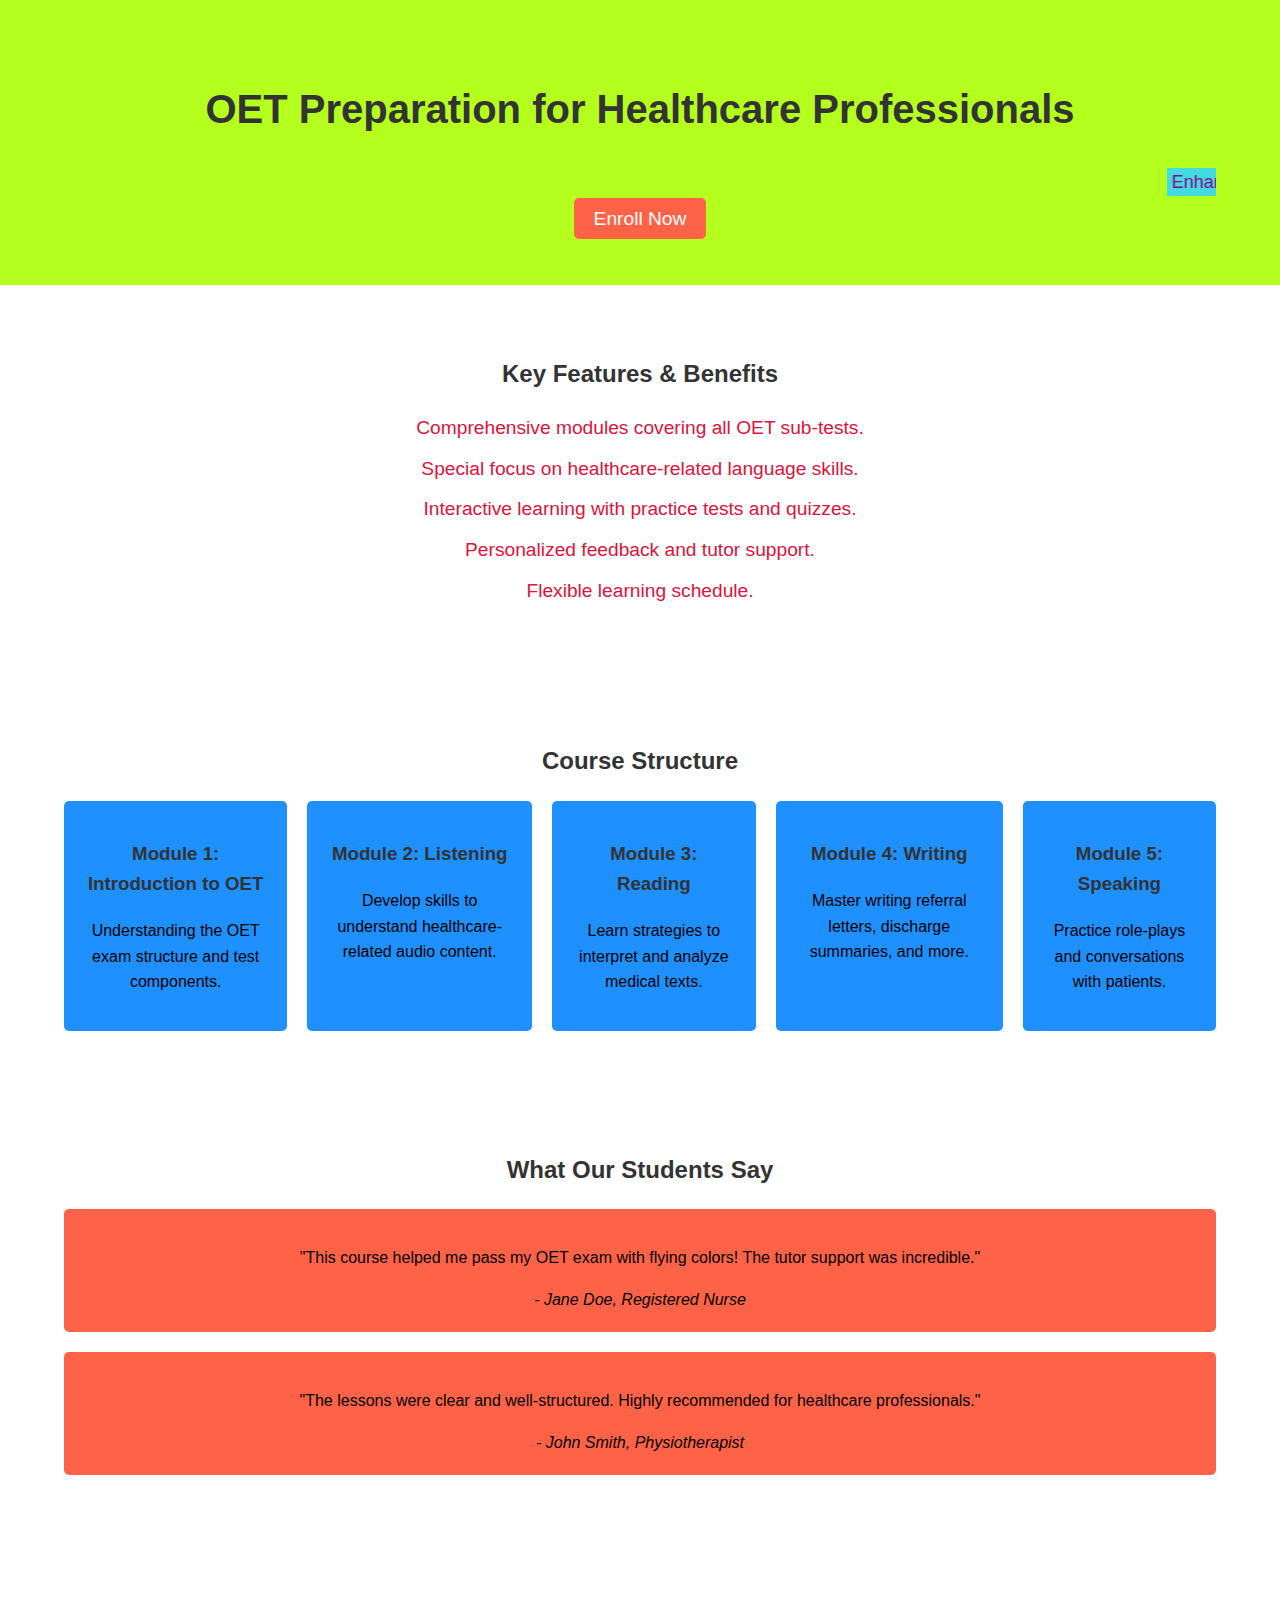
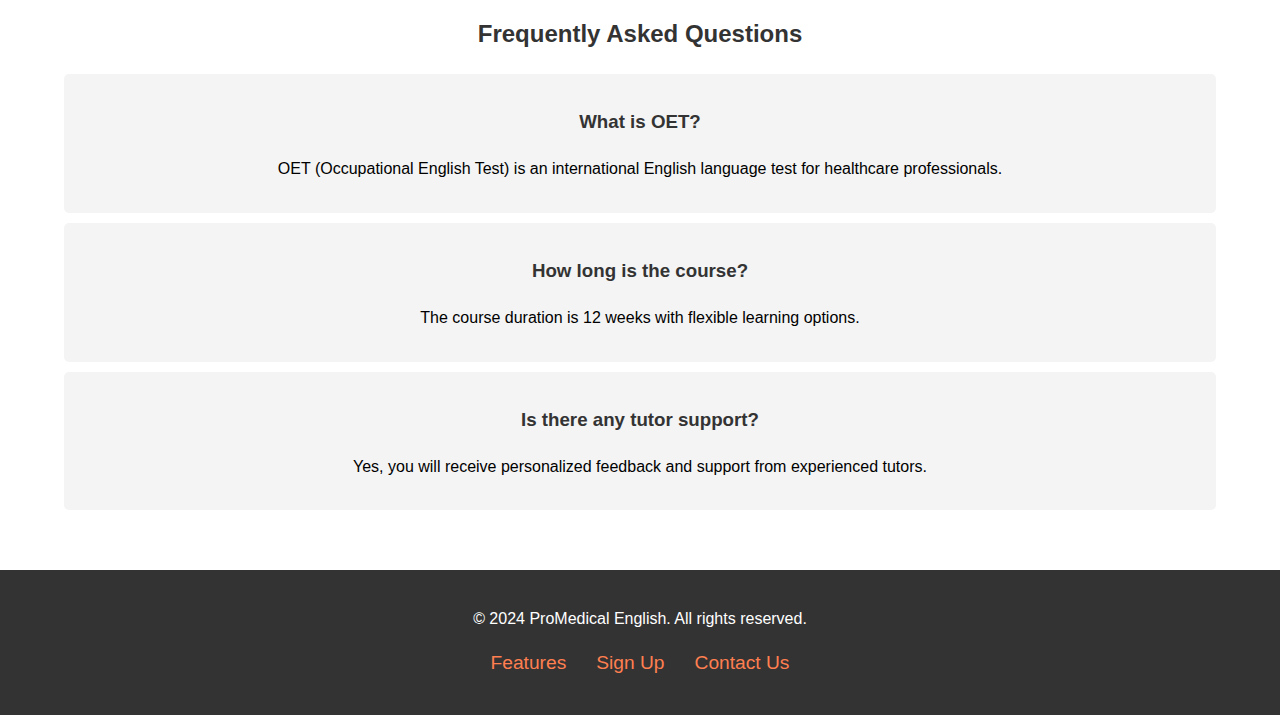
<file: index.html>
<!DOCTYPE html>
<html lang="en">
<head>
    <meta charset="UTF-8">
    <meta name="viewport" content="width=device-width, initial-scale=1.0">
    <meta http-equiv="X-UA-Compatible" content="ie=edge">
    <title>OET Preparation for Healthcare Professionals</title>
    <link rel="stylesheet" href="css/style.css">
</head>
<body>
    <header class="header">
        <div class="container">
            <h1>OET Preparation for Healthcare Professionals</h1>
            <marquee>
                <span class="marquee-text">Enhance your English skills for a success    ful OET exam.</span>
            </marquee>
            <a href="signup.html" class="cta-btn">Enroll Now</a>
        </div>
    </header>

    <section class="features" id="features">
        <div class="container">
            <h2>Key Features & Benefits</h2>
            <ul style="color: crimson;">
                <li>Comprehensive modules covering all OET sub-tests.</li>
                <li>Special focus on healthcare-related language skills.</li>
                <li>Interactive learning with practice tests and quizzes.</li>
                <li>Personalized feedback and tutor support.</li>
                <li>Flexible learning schedule.</li>
            </ul>
        </div>
    </section>

    <section class="course-structure">
        <div class="container">
            <h2>Course Structure</h2>
            <div class="timeline">
                <div class="module">
                    <h3>Module 1: Introduction to OET</h3>
                    <p>Understanding the OET exam structure and test components.</p>
                </div>
                <div class="module">
                    <h3>Module 2: Listening</h3>
                    <p>Develop skills to understand healthcare-related audio content.</p>
                </div>
                <div class="module">
                    <h3>Module 3: Reading</h3>
                    <p>Learn strategies to interpret and analyze medical texts.</p>
                </div>
                <div class="module">
                    <h3>Module 4: Writing</h3>
                    <p>Master writing referral letters, discharge summaries, and more.</p>
                </div>
                <div class="module">
                    <h3>Module 5: Speaking</h3>
                    <p>Practice role-plays and conversations with patients.</p>
                </div>
            </div>
        </div>
    </section>

    <section class="testimonials">
        <div class="container">
            <h2>What Our Students Say</h2>
            <div class="testimonial">
                <p>"This course helped me pass my OET exam with flying colors! The tutor support was incredible."</p>
                <cite>- Jane Doe, Registered Nurse</cite>
            </div>
            <div class="testimonial">
                <p>"The lessons were clear and well-structured. Highly recommended for healthcare professionals."</p>
                <cite>- John Smith, Physiotherapist</cite>
            </div>
        </div>
    </section>

    <section class="faq">
        <div class="container">
            <h2>Frequently Asked Questions</h2>
            <div class="faq-item">
                <h3>What is OET?</h3>
                <p class="answer">OET (Occupational English Test) is an international English language test for healthcare professionals.</p>
            </div>
            <div class="faq-item">
                <h3>How long is the course?</h3>
                <p class="answer">The course duration is 12 weeks with flexible learning options.</p>
            </div>
            <div class="faq-item">
                <h3>Is there any tutor support?</h3>
                <p class="answer">Yes, you will receive personalized feedback and support from experienced tutors.</p>
            </div>
        </div>
    </section>

    <footer class="footer">
        <div class="container">
            <p>© 2024 ProMedical English. All rights reserved.</p>
            <ul>
                <li><a href="#features">Features</a></li>
                <li><a href="signup.html">Sign Up</a></li>
                <li><a href="contact.html">Contact Us</a></li>
            </ul>
        </div>
    </footer>

    
    </html>
</file>
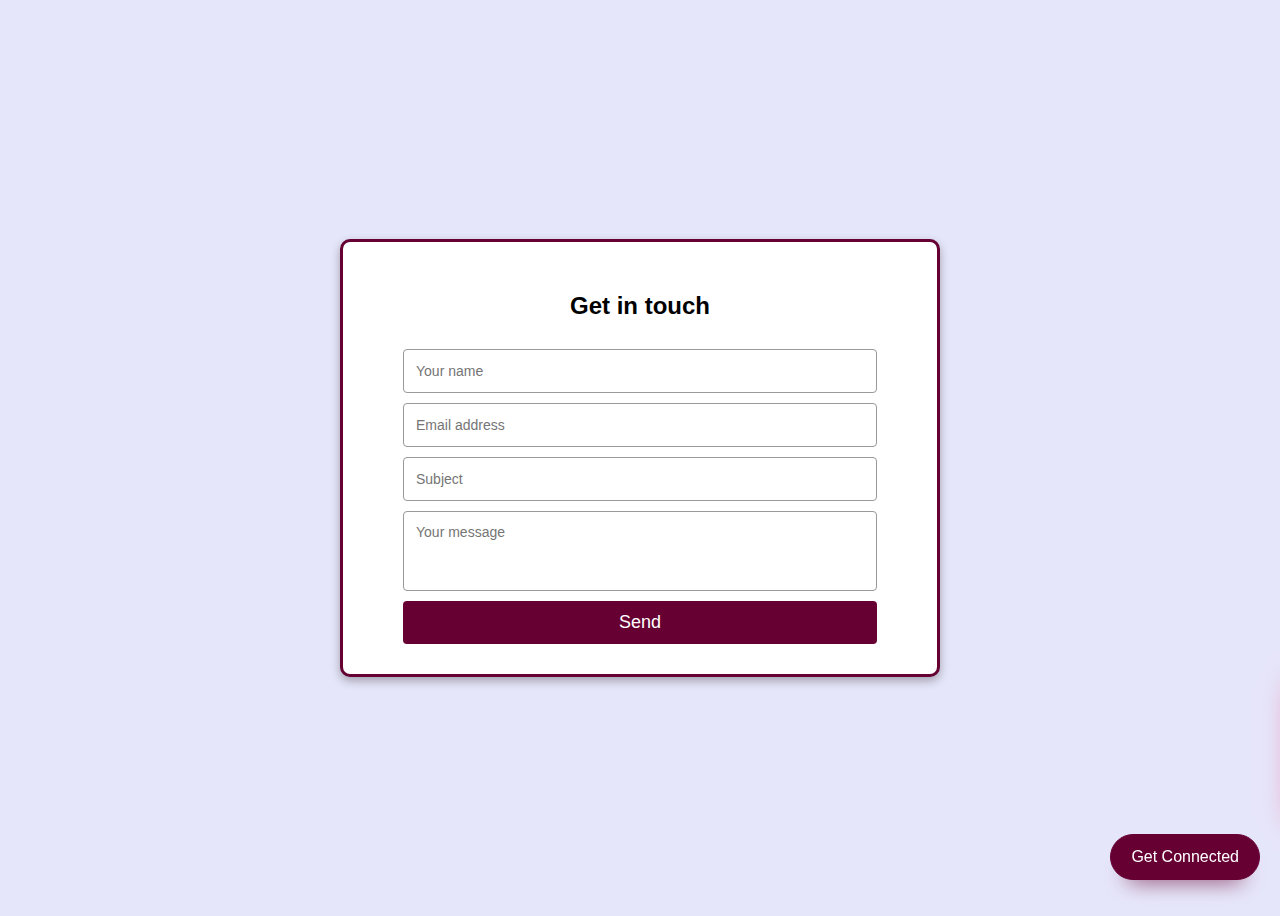
<file: contact.html>
<!DOCTYPE html>
<html lang="en">
  <head>
    <meta charset="UTF-8" />
    <meta http-equiv="X-UA-Compatible" content="IE=edge" />
    <meta name="viewport" content="width=device-width, initial-scale=1.0" />
    <title>Contact Page Design</title>
    
    
  </head>
  <body>
    <div class="container">
      <h2>Get in touch</h2>
     
      <form class="contact-form">
        <div class="input-area">
          <input type="text" placeholder="Your name" />
        </div>
        <div class="input-area">
          <input type="email" placeholder="Email address" />
        </div>
        <div class="input-area">
          <input type="text" placeholder="Subject" />
        </div>
        <div class="input-area h-80">
          <textarea placeholder="Your message"></textarea>
        </div>
        <button class="sendbtn">Send</button>
      </form>
    </div>
    <div class="social-container">
      <div class="custom-social-container">
        <p>Contact me on</p>
        <button class="cross-btn"><i class="fas fa-times"></i></button>
    
      </div>
    </div>
    <button class="connect-btn">Get Connected</button>
    
  </body>
  <style>

  


* {
	box-sizing: border-box;
}

body {
	background: #E6E6FA;
	display: flex;
	justify-content: center;
	align-items: center;
	font-family: "Poppins", sans-serif;
	min-height: 100vh;
}

.container {
	background-color: #fff;
	border: 3px solid #660033;
	border-radius: 10px;
	box-shadow: 0px 4px 10px rgba(0, 0, 0, 0.3);
	display: flex;
	flex-direction: column;
	justify-content: center;
	align-items: center;
	padding: 30px 60px;
	text-align: center;
	width: 600px;
	max-width: 100%;
}

.container p {
	color: rgb(136, 136, 136);
	letter-spacing: 0.4px;
}

.container form {
	width: 100%;
}

.container .input-area {
	position: relative;
	margin: 10px 0;
	height: 44px;
	width: 100%;
}

.container .h-80 {
	height: 80px;
}

.container input, .container textarea {
  position: absolute;
	display: block;
	font-family: "Poppins", sans-serif;
	font-size: 14px;
	padding: 12px;
	height: 100%;
	width: 100%;
  border: 1px solid #999;
  border-radius: 4px;
  outline: none;
  resize: none;
}

.container .sendbtn {
  display: block;
  width: 100%;
	background: #660033;
	color: #fff;
	font-size: 18px;
	padding: 11px;
  border: none;
	border-radius: 4px;
  cursor: pointer;
}

.container .sendbtn:hover {
  background-color: #993366;
}

@media screen and (max-width: 600px) {
	.container {
		padding: 20px 30px;
	}
}

.social-container {
	position: fixed;
	right: 0;
	bottom: 80px;
	transform: translateX(100%);
	transition: transform 0.4s ease-in-out;
  z-index: 10;
}

.social-container.visible {
	transform: translateX(-10px);
}

.custom-social-container {
	background-color: #fff;
	border-radius: 16px;
	box-shadow: 0 16px 31px -17px rgba(248, 4, 77, 0.6);
	border: 5px solid #660033;
	display: flex;
	flex-direction: column;
	justify-content: center;
	align-items: center;
	font-family: "Poppins", sans-serif;
	position: relative;
	height: 169px;
	width: 370px;
	max-width: calc(100% - 10px);
}

.custom-social-container button.cross-btn {
	border: 0;
	color: #660033;
	cursor: pointer;
	font-size: 20px;
	position: absolute;
	top: 5px;
	right: 5px;
}

.custom-social-container p {
	background-color: #660033;
	border-radius: 0 0 10px 10px;
	color: #fff;
	font-size: 14px;
	line-height: 28px;
	padding: 2px 17px 6px;
	position: absolute;
	top: 0;
	left: 50%;
	margin: 0;
	transform: translateX(-50%);
	text-align: center;
	width: 215px;
}

.custom-social-container ul {
	display: flex;
	list-style-type: none;
	padding: 0;
  margin-top: 58px;
}

.custom-social-container ul li {
	margin: 0 10px;
}

.custom-social-container ul li a {
	border: 1px solid #999;
	border-radius: 50%;
	color: #660033;
	font-size: 20px;
	display: flex;
	justify-content: center;
	align-items: center;
	height: 50px;
	width: 50px;
	text-decoration: none;
}

.custom-social-container ul li a:hover {
	border-color: #ffd791;
	box-shadow: 0 9px 12px -9px #ffd791;
}

.connect-btn {
	border-radius: 26.5px;
	background-color: #660033;
	border: 1px solid #660033;
	box-shadow: 0 16px 22px -17px #660033;
	color: #fff;
	cursor: pointer;
	font-size: 16px;
	line-height: 20px;
	padding: 12px 20px;
	position: fixed;
	bottom: 20px;
	right: 20px;
	z-index: 999;
}

.connect-btn:hover {
	background-color: #993366;
}

@media screen and (max-width: 480px) {

	.social-container.visible {
		transform: translateX(0px);
	}

	.connect-btn {
		right: 10px;
	}
}
</style>
</html>
</file>
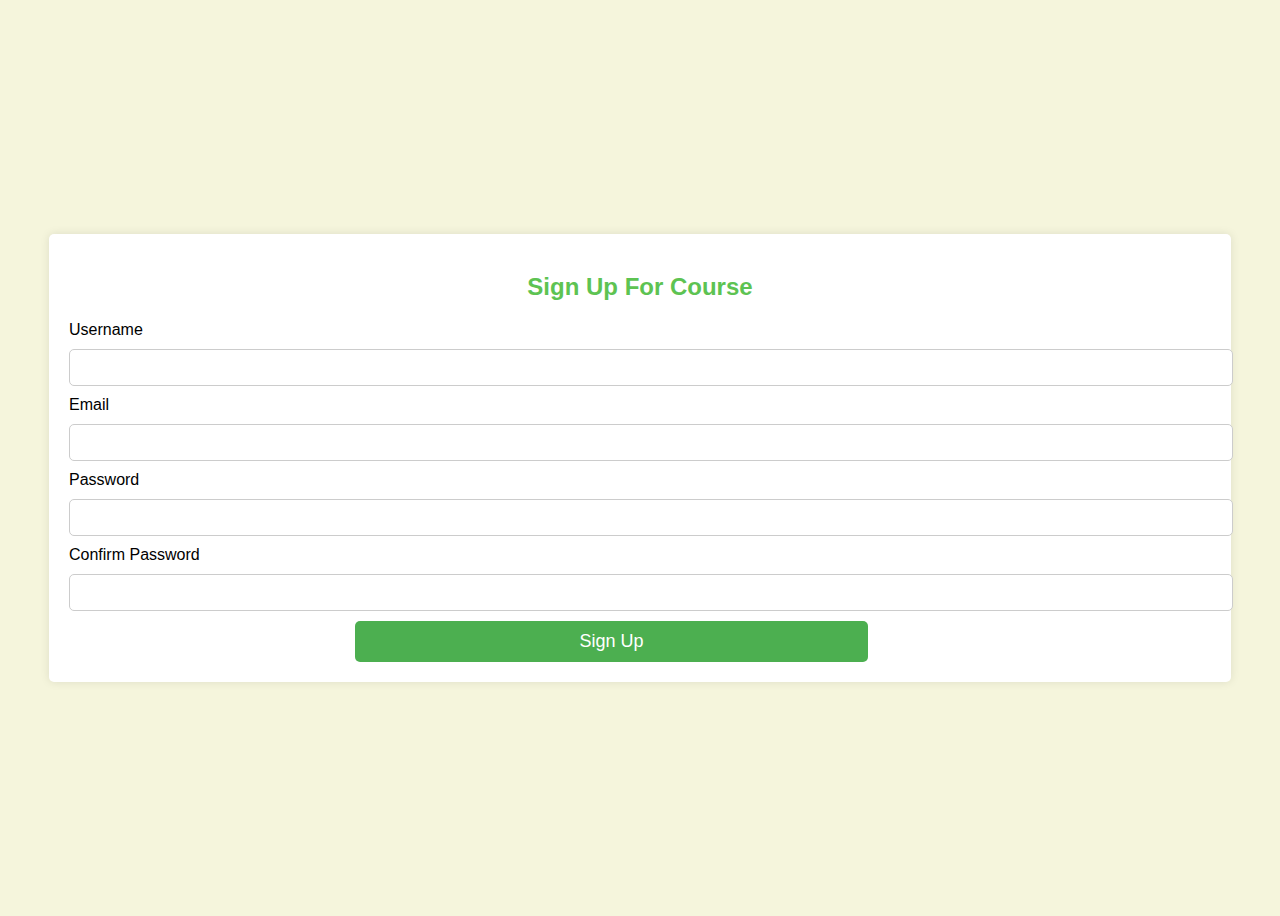
<file: signup.html>
<!DOCTYPE html>
<html>
<head>
    <title>Signup Form</title>

    <style>
        h2{
            text-align: center;
            color:rgb(93, 195, 82);
          
            
        }
        h2:hover{
            color:brown;
            font-size:large;
        }
        body {
            font-family: Arial, sans-serif;
            background-color:beige;
            display: flex;
            justify-content: center;
            align-items: center;
            height: 100vh;
        }
        .signup-container {
            background-color: white;
            padding: 20px;
            border-radius: 5px;
            box-shadow: 0 0 10px rgba(0, 0, 0, 0.1);
        }
        .signup-container h2 {
            margin-bottom: 20px;
        }
        .signup-container input[type="text"],
        .signup-container input[type="password"] {
            width: 100%;
            padding: 10px;
            margin: 10px 0;
            border: 1px solid #ccc;
            border-radius: 5px;
        }
        .signup-container button {
            width:45%;
            padding: 10px;
            background-color: #4CAF50;
            color: white;
            border: none;
            border-radius: 5px;
            cursor: pointer;
            display: block;
            margin-left: 25%;
            font-size:large;
  
        }
        .signup-container button:hover {
            background-color: #45a049;
        }
        #username:hover{
            background-color: burlywood;
        }
        #email:hover{
            background-color: burlywood;
        }
        #password:hover{
            background-color:burlywood;
        }
        #confirm_password:hover{
            background-color: burlywood;
        }
    </style>
</head>
<body>
    <div class="signup-container">
        <h2>Sign Up For Course</h2>
        <form action="/submit_signup" method="post">
            <label for="username">Username</label>
            <input type="text" id="username" name="username" required>
            
            <label for="email">Email</label>
            <input type="text" id="email" name="email" required>
            
            <label for="password">Password</label>
            <input type="password" id="password" name="password" required>
            
            <label for="confirm_password">Confirm Password</label>
            <input type="password" id="confirm_password" name="confirm_password" required>
            
            <button type="submit">Sign Up</button>
        </form>
    </div>
</body>
</html>
</file>
<file: css/style.css>
body {
    font-family: Arial, sans-serif;
    margin: 0;
    padding: 0;
    box-sizing: border-box;
    line-height: 1.6;
}

.container {
    width: 90%;
    margin: 0 auto;
}

h1, h2, h3 {
    color: #333;
    
}
h1:hover{
    color:brown;
}
.module:hover{
    background-color:rgb(29, 163, 118);
}
a {
    text-decoration: none;
    color: #fff;
}

.header {
    background: #b4ff1e;
    color: #fff;
    padding: 50px 0;
    text-align: center;
}
.faq-item:hover{
    background-color: rgb(36, 168, 224);
}
.header h1 {
    font-size: 2.5rem;
}

.header .cta-btn{
    background: #ff6347;
    padding: 10px 20px;
    border-radius: 5px;
    font-size: 1.2rem;
}
 .cta-btn:hover{
   background-color: coral; 
 }
.features, .course-structure, .testimonials, .faq {
    padding: 50px 0;
    text-align: center;
}

ul {
    list-style: none;
    padding: 0;
}

li {
    font-size: 1.2rem;
    margin-bottom: 10px;
}

.marquee-text {
    font-size: large;
    background-color: rgb(66, 219, 224);
    color: darkmagenta;
    padding: 5px; 
}

.timeline {
    display: flex;
    flex-direction: column;
    gap: 20px;
}

.module {
    background: #f4f4f4;
    padding: 20px;
    border-radius: 5px;
    background-color: #1e90ff;
}

.testimonials .testimonial {
    background-color:#ff6347;
    padding: 20px;
    margin-bottom: 20px;
    border-radius: 5px;
}

.faq-item {
    background: #f4f4f4;
    padding: 15px;
    margin-bottom: 10px;
    border-radius: 5px;
}

.footer {
    background: #333;
    color: #fff;
    padding: 20px 0;
    text-align: center;
}

.footer ul {
    display: flex;
    justify-content: center;
    padding: 0;
    list-style: none;
}

.footer ul li {
    margin: 0 15px;
    text-decoration: double;
}

.footer ul li a {
    color:coral;
}

@media (min-width: 768px) {
    .timeline {
        flex-direction: row;
    }
}
</file>
